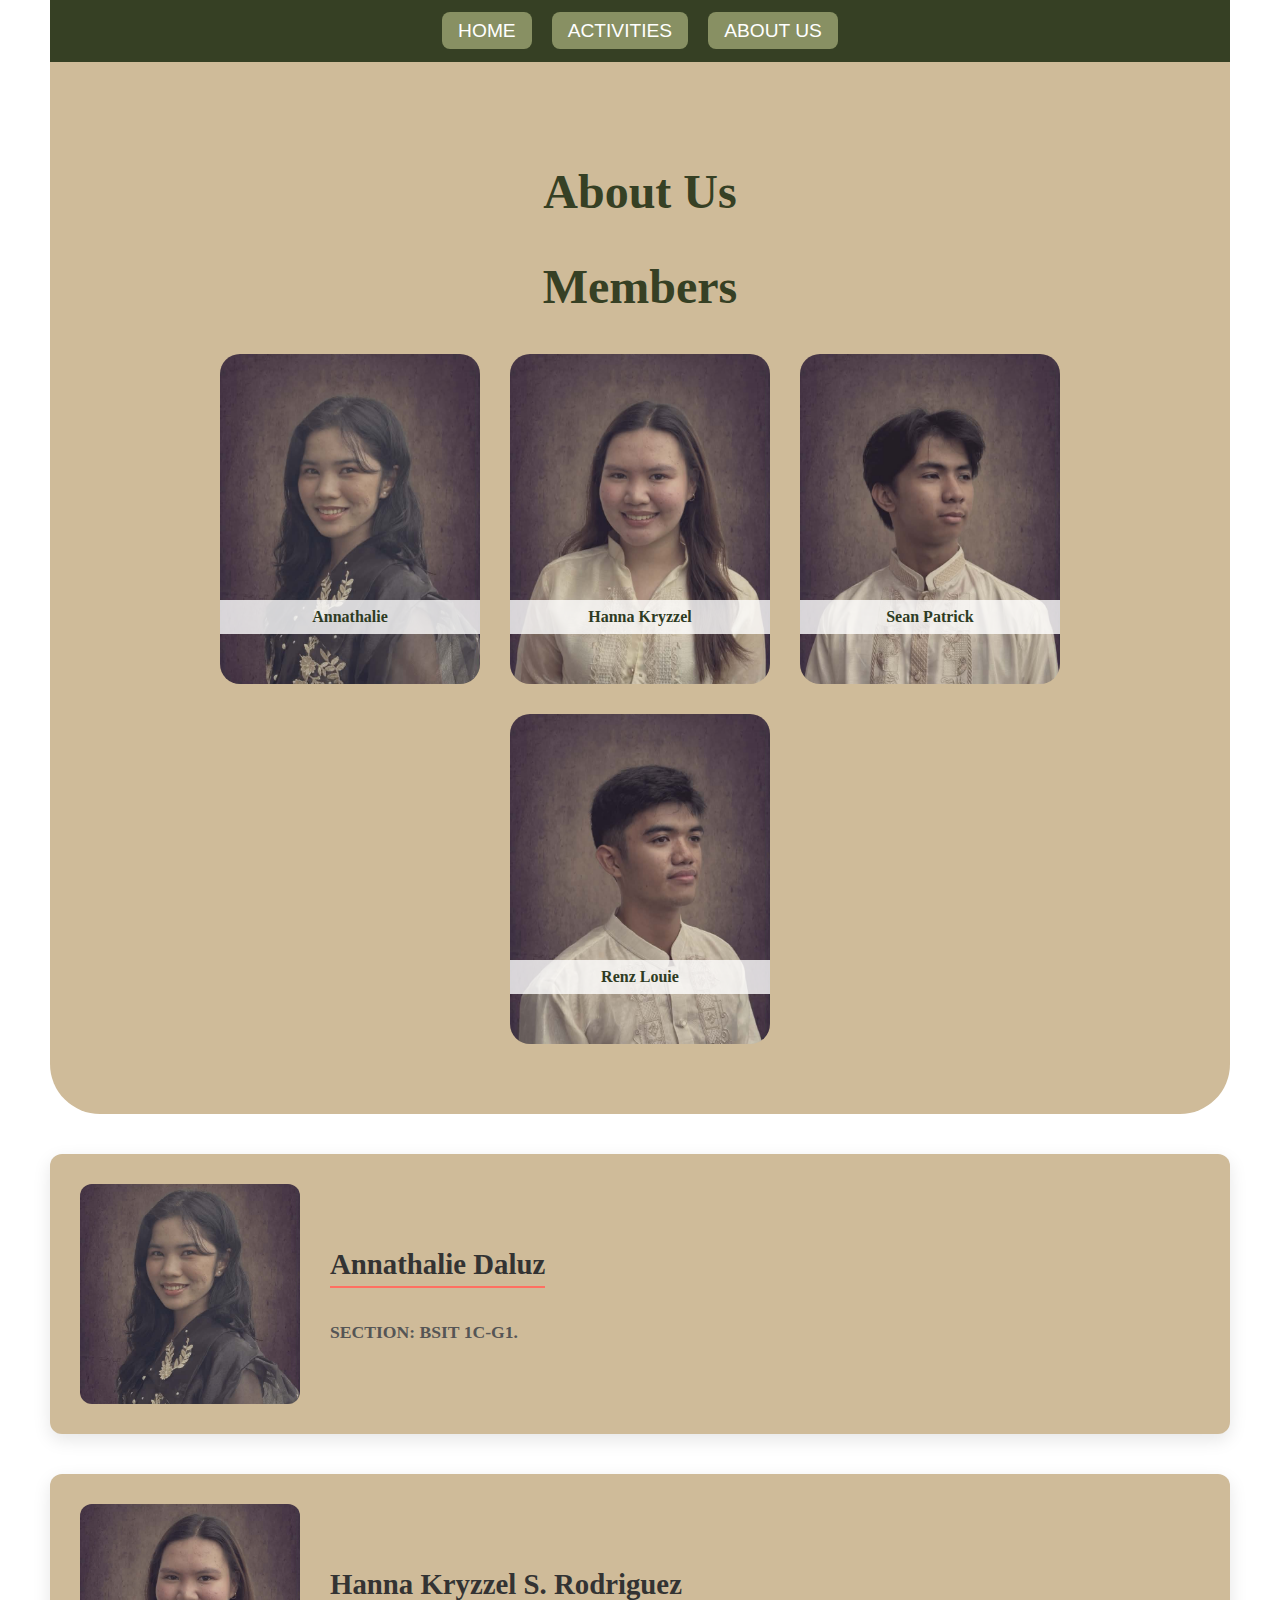
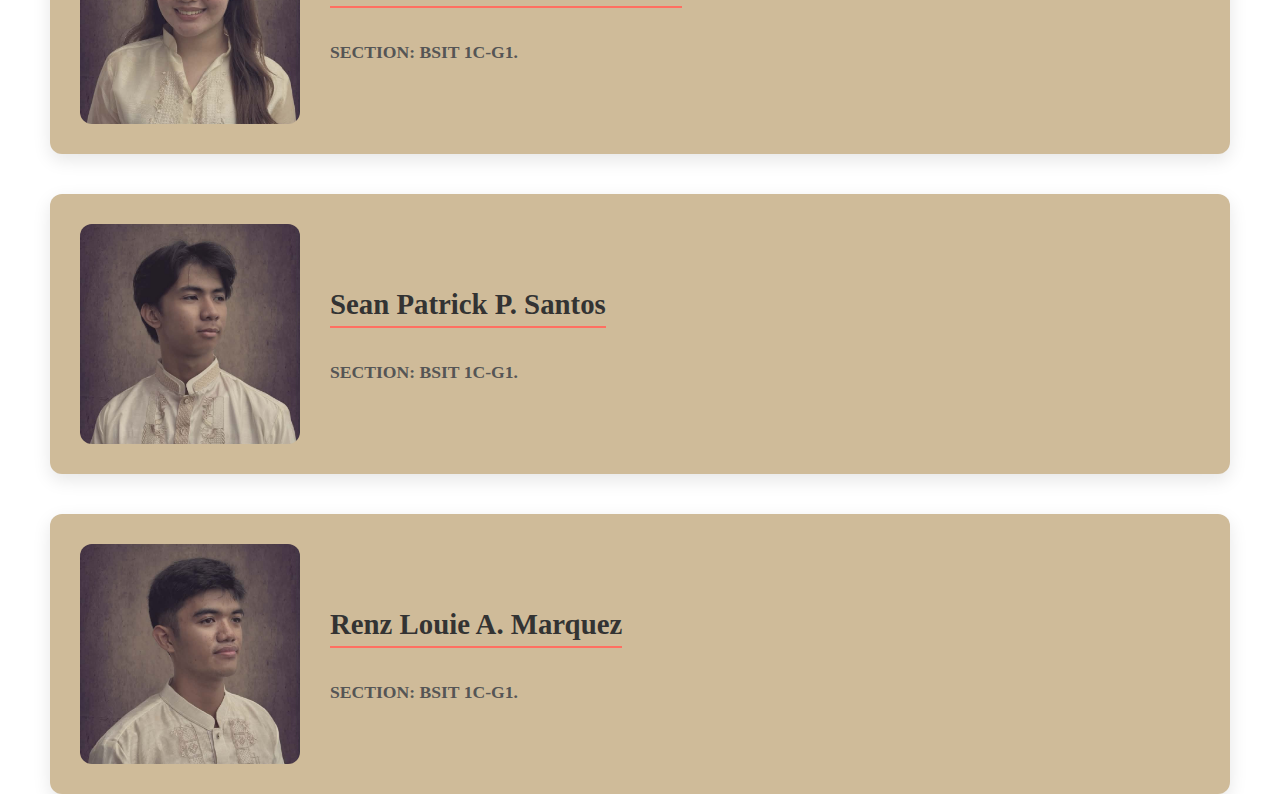
<file: Aboutus.html>
<!DOCTYPE html>
<html lang="en">

<head>
    <meta charset="UTF-8" />
    <meta name="viewport" content="width=device-width, initial-scale=1.0" />
    <link rel="stylesheet" href="Aboutus.css">
    <title>Regal Crest</title>
    <style>

    </style>

<body>
    <header>
        <nav class="navbar">
        <ul class="nav-list">
            <li><a href="index.html">HOME</a></li>
            <li><a href="Website.html">ACTIVITIES</a></li>
            <li><a href="Aboutus.html">ABOUT US</a></li>
        </ul>
    </nav>

    </header>


    <section class="features" id="aboutus">
        <h1 class="About">About Us</h1>
        <h2 class="Members">Members</h2>
        <div class="cards">
            <div class="card" onclick="openViewer('annathalie')">
                <img src="ZPictures/1.jpg" alt="3D Model">
                <div class="name">Annathalie</div>
                <div class="overlay">Annathalie
                </div>
            </div>
        
            <div class="card" onclick="openViewer('hanna')">
                <img src="ZPictures/2.jpg" alt="Magazine Cover">
                <div class="name">Hanna Kryzzel</div>
                <div class="overlay">
                    <pre>
                                                   
                </div>
            </div>
        
            <div class="card" onclick="openViewer('sean')">
                <img src="ZPictures/3.jpg" alt="Front Design">
                <div class="name">Sean Patrick</div>
                <div class="overlay">This is a sample description.</div>
            </div>
        
            <div class="card" onclick="openViewer('renz')">
                <img src="ZPictures/4.jpg" alt="Magazine Layout">
                <div class="name">Renz Louie</div>
                <div class="overlay">Magazine project description.</div>
            </div>
        </div>

    </section>
    <!-- Member sections -->
    <div id="annathalie" class="member-section">
        <div class="member-content">
            <img src="ZPictures/1.jpg" alt="Annathalie" class="member-img">
            <div class="member-info">
                <h2>Annathalie Daluz</h2>
                <p>SECTION: BSIT 1C-G1.</p>
                
            </div>
        </div>
    </div>
    
    <div id="hanna" class="member-section">
        <div class="member-content">
            <img src="ZPictures/2.jpg" alt="Hanna Kryzzel" class="member-img">
            <div class="member-info">
                <h2>Hanna Kryzzel S. Rodriguez</h2>
                <p>SECTION: BSIT 1C-G1.</p>
                
            </div>
        </div>
    </div>
    
    <div id="sean" class="member-section">
        <div class="member-content">
            <img src="ZPictures/3.jpg" alt="Sean Patrick" class="member-img">
            <div class="member-info">
                <h2>Sean Patrick P. Santos</h2>
                <p>SECTION: BSIT 1C-G1.</p>
                
            </div>
        </div>
    </div>
    
    <div id="renz" class="member-section">
        <div class="member-content">
            <img src="ZPictures/4.jpg" alt="Renz Louie" class="member-img">
            <div class="member-info">
                <h2>Renz Louie A. Marquez</h2>
                <p>SECTION: BSIT 1C-G1.</p>
                
            </div>
        </div>
    </div>
    <script src="Aboutus.js"></script>
</body>

</html>
</file>
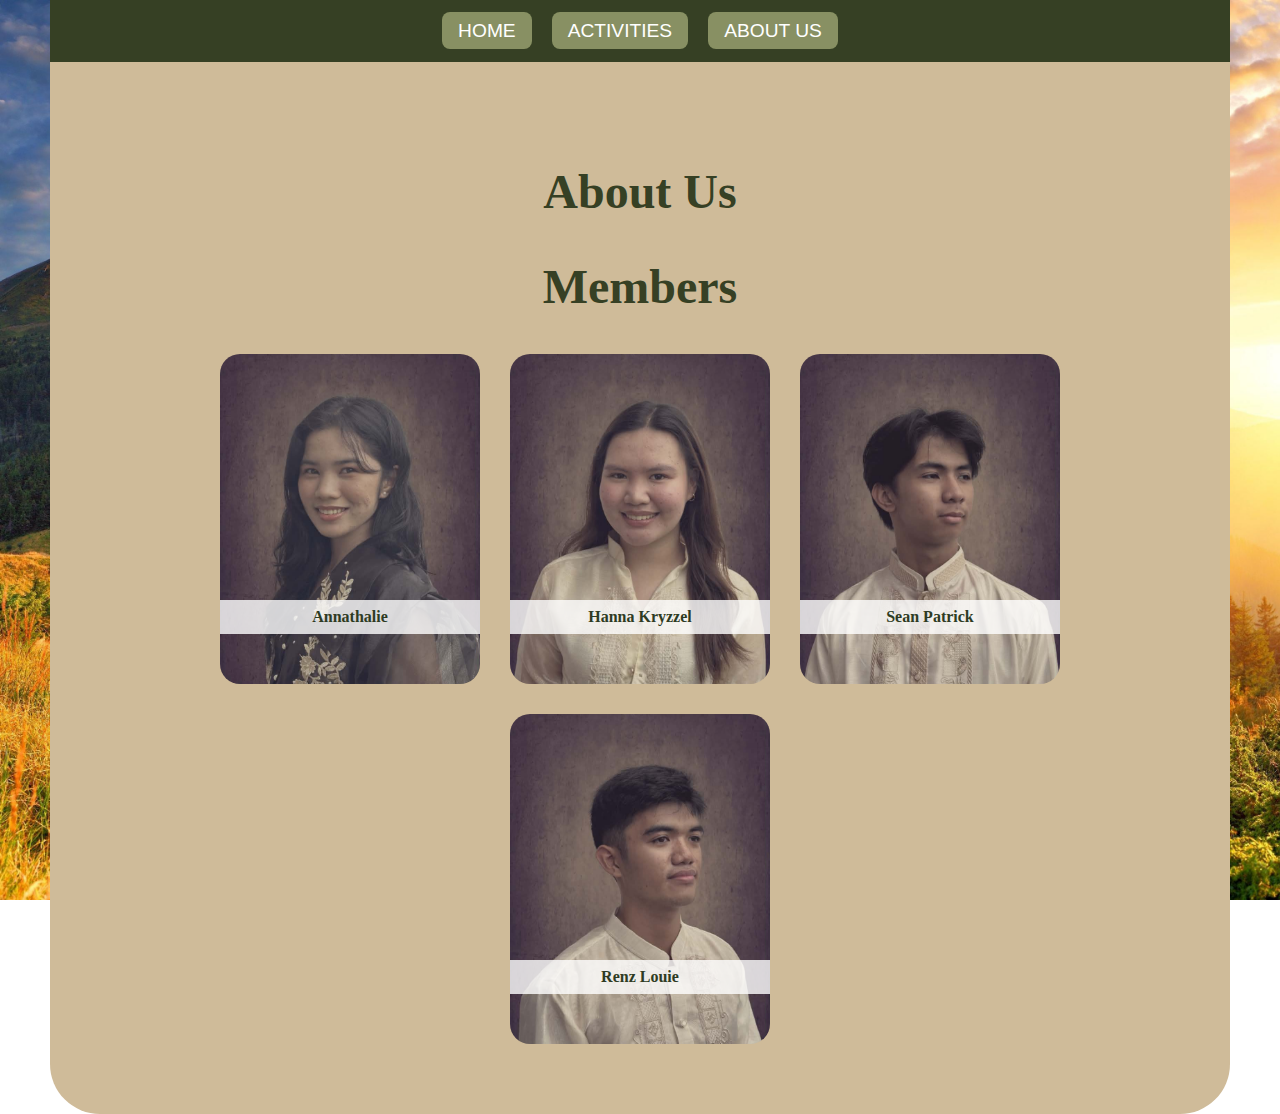
<file: website/Pages/Aboutus.html>
<!DOCTYPE html>
<html lang="en">

<head>
    <meta charset="UTF-8" />
    <meta name="viewport" content="width=device-width, initial-scale=1.0" />
    <link rel="stylesheet" href="Aboutus.css">
    <title>Regal Crest</title>
    <style>

    </style>

<body>
    <header>
        <nav class="navbar">
        <ul class="nav-list">
            <li><a href="../index.html">HOME</a></li>
            <li><a href="Website.html">ACTIVITIES</a></li>
            <li><a href="Aboutus.html">ABOUT US</a></li>
        </ul>
    </nav>

    </header>


    <section class="features" id="aboutus">
        <h1 class="About">About Us</h1>
        <h2 class="Members">Members</h2>
        <div class="cards">
            <div class="card" onclick="openViewer(this)">
                <img src="ZPictures/1.jpg" alt="3D Model">
                <div class="name">Annathalie</div>
                <div class="overlay">
                    <hr>
                    <pre>
                                Our team attended a hands-on 3D Printing Workshop,
                                where we learned the basics of 3D modeling, 
                                machine operation, and printingtechniques to 
                                enhance our technicalskills for future projects.
                               </pre>
                </div>
            </div>
        
            <div class="card" onclick="openViewer(this)">
                <img src="ZPictures/2.jpg" alt="Magazine Cover">
                <div class="name">Hanna Kryzzel</div>
                <div class="overlay">
                    <pre>
                                                    Our team attended a hands-on 3D Printing Workshop,
                                                    where we learned the basics of 3D modeling, 
                                                    machine operation, and printingtechniques to 
                                                    enhance our technicalskills for future projects.
                                                   </pre>
                </div>
            </div>
        
            <div class="card" onclick="openViewer(this)">
                <img src="ZPictures/3.jpg" alt="Front Design">
                <div class="name">Sean Patrick</div>
                <div class="overlay">This is a sample description.</div>
            </div>
        
            <div class="card" onclick="openViewer(this)">
                <img src="ZPictures/4.jpg" alt="Magazine Layout">
                <div class="name">Renz Louie</div>
                <div class="overlay">Magazine project description.</div>
            </div>
        </div>
    </section>
    <script src="Website.js"></script>
</body>

</html>
</file>
<file: Aboutus.css>
/* Reset & base */
html,
body {
    height: 100%;
    /* stretch to full viewport height */
    margin: 0;
    padding: 0;
}

body {
    
    background-position: center;
    background-repeat: no-repeat;
    background-size: cover;
    /* scales image to cover entire area */
    background-attachment: fixed;
    /* optional: keeps it fixed while scrolling */
    font-family: Georgia, 'Times New Roman', Times, serif
}

header a {
    text-decoration: none;
    color: #2e3b23;
}

/* Navbar (same width as activities) */
.navbar {
    border-radius: 0;
    background-color: rgb(54, 64, 36);
    padding: 20px 30px;
    font-family: Verdana, Geneva, Tahoma, sans-serif;
    display: flex;
    align-items: center;
    justify-content: center;
    margin: 0 50px;
    box-sizing: border-box;
}

.navbar .nav-list {
    border-radius: 0;
    justify-content: center;
    padding: 0;
    margin: 0;
    display: flex;
    gap: 20px;
    list-style: none;
    flex-wrap: wrap;
    /* allow wrapping on small screens */
}

.navbar .nav-list li a {
    border-radius: 0;
    background-color: rgb(136, 144, 99);
    font-weight: 600;
    font-size: larger;
    text-decoration: none;
    font-size: 1.2rem;
    color: rgb(255, 255, 255);
    font-weight: 500;
}

.nav-list li a:hover {
    text-decoration: underline;
}

.navbar .nav-list li a {
    padding: 8px 16px;
    /* add some padding so background shows */
    border-radius: 8px;
    /* rounded corners */
    transition: 0.3s ease;
    /* smooth animation */
}

.navbar .nav-list li a:hover {
    background-color: #3f6d2c;
    /* dark green background */
    color: #fff;
    /* keep text white */
}

.cards {
    display: flex;
    justify-content: center;
    gap: 30px;
    margin-top: 40px;
    flex-wrap: wrap;
    /* wrap cards on smaller screens */
}

.card {
    width: 260px;
    height: 330px;
    border-radius: 20px;
    overflow: hidden;
    position: relative;
}

.card img {
    width: 100%;
    height: 100%;
    object-fit: cover;
}

.card:hover img {
    box-shadow: 0 4px 16px rgba(0, 0, 0, 0.3);
    transform: scale(1.05);
    transition: transform 0.3s ease;
}

.card .name {
    text-align: center;
    font-size: 1rem;
    font-weight: 600;
    color: #2e3b23;
    background-color: rgba(255, 255, 255, 0.8);
    padding: 8px 0;
    position: absolute;
    bottom: 50px;
    /* adjust based on overlay height */
    width: 100%;
    z-index: 1;
}

/* Overlay */
.overlay {
    position: absolute;
    top: 50%;
    left: 50%;
    transform: translate(-50%, -50%);
    width: 90%;
    text-align: center;
    color: white;
    opacity: 0;
    transition: 0.3s ease;
}

.card.active .overlay {
    opacity: 1;
}

.overlay-title {
    font-size: 2.5rem;
    /* big bold name */
    font-weight: 700;
    margin-bottom: 10px;
}

.overlay-desc {
    font-size: 1rem;
    font-weight: 400;
    line-height: 1.4;
}
/* Features */
.features {
    margin: 0 50px;
    border-radius: 0 0 50px 50px;
    background-color: rgb(207, 187, 153);
    color: rgb(0, 0, 0);
    padding: 70px 40px;
}

.icons {
    display: grid;
    grid-template-columns: repeat(auto-fit, minmax(150px, 1fr));
    gap: 20px;
    margin-top: 40px;
}

.icon {
    font-size: 1rem;
}

/* Viewer Modal */
.viewer {
    position: fixed;
    top: 0;
    left: 0;
    width: 100%;
    height: 100%;
    background: rgba(0, 0, 0, 0.7);
    display: none;
    /* hidden until opened */
    justify-content: center;
    /* center horizontally */
    align-items: center;
    /* center vertically */
    z-index: 9999;
}

.viewer-content {
    background: white;
    padding: 20px;
    border-radius: 20px;
    display: flex;
    flex-direction: row;
    /* side by side (image + text) */
    gap: 20px;
    align-items: flex-start;
    justify-content: center;
    /* center content inside */
    max-width: 80vw;
    /* responsive width */
    max-height: 80vh;
    overflow-y: auto;
    box-sizing: border-box;
}

.viewer-content img {
    width: 50%;
    /* take half the modal width */
    max-width: 400px;
    height: auto;
    object-fit: cover;
    border-radius: 10px;
}

.viewer-content p {
    width: 50%;
    /* take the other half */
    font-size: 1rem;
    line-height: 1.6;
    word-wrap: break-word;
    color: black;
}

.close {
    position: absolute;
    top: 20px;
    right: 40px;
    font-size: 2rem;
    color: white;
    cursor: pointer;
}

.features .About {
    font-size: 3rem;
    font-weight: bold;
    text-align: center;
    margin-bottom: 10px;
    color: rgb(54, 64, 36);
}
.features .Members {
    font-size: 3rem;
    font-weight: bold;
    text-align: center;
    margin-bottom: 10px;
    color: rgb(54, 64, 36);
}
.features {
    margin: 0 50px;
    /* this sets the left/right margin for the whole section */
}

/* Match member-section margin with cards */
.member-section {
    margin: 40px 50px;
    /* same left/right as .features and .cards */
    padding: 30px;
    background: rgb(207, 187, 153);
    border-radius: 12px;
    box-shadow: 0 6px 18px rgba(0, 0, 0, 0.1);
    transition: transform 0.3s ease, box-shadow 0.3s ease;
}
.member-section:hover {
    transform: translateY(-5px);
    box-shadow: 0 10px 25px rgba(0, 0, 0, 0.15);
}

.member-content {
    display: flex;
    align-items: center;
    gap: 30px;
}

.member-img {
    width: 220px;
    height: 220px;
    border-radius: 12px;
    object-fit: cover;
    transition: transform 0.3s ease;
}

.member-section:hover .member-img {
    transform: scale(1.05);
}

.member-info {
    flex: 1;
    animation: fadeInRight 0.6s ease;
}

.member-info h2 {
    margin-bottom: 12px;
    font-size: 1.8rem;
    color: #333;
    border-bottom: 2px solid #ff6f61;
    display: inline-block;
    padding-bottom: 5px;
}

.member-info p {
    font-weight: 900;
    font-size: 1.1rem;
    line-height: 1.6;
    color: #555;
}

/* Smooth fade-in animation */
@keyframes fadeInRight {
    from {
        opacity: 0;
        transform: translateX(30px);
    }

    to {
        opacity: 1;
        transform: translateX(0);
    }
}


/* ========================= */
/* Responsive Media Queries  */
/* ========================= */

/* Tablets */
@media (max-width: 1024px) {
    .activities {
        padding: 40px;
    }

    .activities .Title {
        font-size: 8vw;
    }

    .activities .Def {
        font-size: 2.5vw;
    }

    .navbar {
        margin: 0 20px;
    }
}

/* Mobile phones */
@media (max-width: 768px) {
    .member-content {
        flex-direction: column;
        text-align: center;
    }

    .member-img {
        width: 100%;
        max-width: 300px;
    }
}
@media (max-width: 600px) {
    .viewer-content {
            flex-direction: column;
            align-items: center;
            max-width: 95vw;
            max-height: 90vh;
        }
    
        .viewer-content img,
        .viewer-content p {
            width: 100%;
        }
    

    .navbar {
        flex-direction: column;
        padding: 15px;
        margin: 0 10px;
        align-items: center;
        /* centers child elements horizontally */
    }

    .navbar .nav-list {
        display: flex;
        flex-direction: column;
        align-items: center;
        /* centers nav items horizontally */
        gap: 10px;
    }

    .navbar .nav-list li a {
        font-weight: 600;
        font-size: larger;
        display: inline-block;
        font-size: 1rem;
        text-align: center;
        /* centers text inside the link */
    }

    .activities {
        margin: 0 10px;
        padding: 30px;
    }

    .activities .Title {
        font-size: 10vw;
    }

    .activities .Def {
        font-size: 4vw;
    }

    .cards {
        gap: 15px;
    }

    .card {
        width: 90%;
        max-width: 300px;
        height: auto;
    }

    .features {
        margin: 0 10px;
        padding: 40px 20px;
    }

    .icons {
        grid-template-columns: 1fr 1fr;
        gap: 15px;
    }
}
</file>
<file: website/Pages/Aboutus.css>
/* Reset & base */
html,
body {
    height: 100%;
    /* stretch to full viewport height */
    margin: 0;
    padding: 0;
}

body {
    background-image: url("ZPictures/sampleee.jpg");
    background-position: center;
    background-repeat: no-repeat;
    background-size: cover;
    /* scales image to cover entire area */
    background-attachment: fixed;
    /* optional: keeps it fixed while scrolling */
    font-family: Georgia, 'Times New Roman', Times, serif
}

header a {
    text-decoration: none;
    color: #2e3b23;
}

/* Navbar (same width as activities) */
.navbar {
    border-radius: 0;
    background-color: rgb(54, 64, 36);
    padding: 20px 30px;
    font-family: Verdana, Geneva, Tahoma, sans-serif;
    display: flex;
    align-items: center;
    justify-content: center;
    margin: 0 50px;
    box-sizing: border-box;
}

.navbar .nav-list {
    border-radius: 0;
    justify-content: center;
    padding: 0;
    margin: 0;
    display: flex;
    gap: 20px;
    list-style: none;
    flex-wrap: wrap;
    /* allow wrapping on small screens */
}

.navbar .nav-list li a {
    border-radius: 0;
    background-color: rgb(136, 144, 99);
    font-weight: 600;
    font-size: larger;
    text-decoration: none;
    font-size: 1.2rem;
    color: rgb(255, 255, 255);
    font-weight: 500;
}

.nav-list li a:hover {
    text-decoration: underline;
}

.navbar .nav-list li a {
    padding: 8px 16px;
    /* add some padding so background shows */
    border-radius: 8px;
    /* rounded corners */
    transition: 0.3s ease;
    /* smooth animation */
}

.navbar .nav-list li a:hover {
    background-color: #3f6d2c;
    /* dark green background */
    color: #fff;
    /* keep text white */
}

.cards {
    display: flex;
    justify-content: center;
    gap: 30px;
    margin-top: 40px;
    flex-wrap: wrap;
    /* wrap cards on smaller screens */
}

.card {
    width: 260px;
    height: 330px;
    border-radius: 20px;
    overflow: hidden;
    position: relative;
}

.card img {
    width: 100%;
    height: 100%;
    object-fit: cover;
}

.card:hover img {
    box-shadow: 0 4px 16px rgba(0, 0, 0, 0.3);
    transform: scale(1.05);
    transition: transform 0.3s ease;
}

.card .name {
    text-align: center;
    font-size: 1rem;
    font-weight: 600;
    color: #2e3b23;
    background-color: rgba(255, 255, 255, 0.8);
    padding: 8px 0;
    position: absolute;
    bottom: 50px;
    /* adjust based on overlay height */
    width: 100%;
    z-index: 1;
}

/* Overlay */
.overlay {
    position: absolute;
    bottom: 0;
    left: 50%;
    /* move to horizontal center */
    transform: translateX(-50%);
    /* adjust to truly center */
    width: auto;
    /* shrink to fit content */
    max-width: 90%;
    /* prevent overflow */
    padding: 10px 20px;
    background: rgba(0, 0, 0, 0.6);
    color: white;
    font-size: 1rem;
    font-weight: 600;
    text-align: center;
    border-radius: 10px;
    opacity: 0;
    transition: 0.3s ease;
    box-sizing: border-box;
}

.card.active .overlay {
    opacity: 1;
}

/* Features */
.features {
    margin: 0 50px;
    border-radius: 0 0 50px 50px;
    background-color: rgb(207, 187, 153);
    color: rgb(0, 0, 0);
    padding: 70px 40px;
}

.icons {
    display: grid;
    grid-template-columns: repeat(auto-fit, minmax(150px, 1fr));
    gap: 20px;
    margin-top: 40px;
}

.icon {
    font-size: 1rem;
}

/* Viewer Modal */
.viewer {
    position: fixed;
    top: 0;
    left: 0;
    width: 100%;
    height: 100%;
    background: rgba(0, 0, 0, 0.7);
    display: none;
    justify-content: center;
    align-items: center;
    z-index: 9999;
}

.viewer-content {
    background: white;
    padding: 20px;
    border-radius: 20px;
    display: flex;
    flex-direction: column;
    /* stack on small screens */
    gap: 20px;
    align-items: center;
    max-width: 95vw;
    max-height: 90vh;
    overflow-y: auto;
}

.viewer-content img {
    width: 100%;
    max-width: 400px;
    height: auto;
    object-fit: cover;
    border-radius: 10px;
}

.viewer-content p {
    font-size: 1rem;
    line-height: 1.6;
    max-width: 90%;
    word-wrap: break-word;
    color: black;
}

.close {
    position: absolute;
    top: 20px;
    right: 40px;
    font-size: 2rem;
    color: white;
    cursor: pointer;
}

.features .About {
    font-size: 3rem;
    font-weight: bold;
    text-align: center;
    margin-bottom: 10px;
    color: rgb(54, 64, 36);
}
.features .Members {
    font-size: 3rem;
    font-weight: bold;
    text-align: center;
    margin-bottom: 10px;
    color: rgb(54, 64, 36);
}

/* ========================= */
/* Responsive Media Queries  */
/* ========================= */

/* Tablets */
@media (max-width: 1024px) {
    .activities {
        padding: 40px;
    }

    .activities .Title {
        font-size: 8vw;
    }

    .activities .Def {
        font-size: 2.5vw;
    }

    .navbar {
        margin: 0 20px;
    }
}

/* Mobile phones */
@media (max-width: 600px) {
    .navbar {
        flex-direction: column;
        padding: 15px;
        margin: 0 10px;
        align-items: center;
        /* centers child elements horizontally */
    }

    .navbar .nav-list {
        display: flex;
        flex-direction: column;
        align-items: center;
        /* centers nav items horizontally */
        gap: 10px;
    }

    .navbar .nav-list li a {
        font-weight: 600;
        font-size: larger;
        display: inline-block;
        font-size: 1rem;
        text-align: center;
        /* centers text inside the link */
    }

    .activities {
        margin: 0 10px;
        padding: 30px;
    }

    .activities .Title {
        font-size: 10vw;
    }

    .activities .Def {
        font-size: 4vw;
    }

    .cards {
        gap: 15px;
    }

    .card {
        width: 90%;
        max-width: 300px;
        height: auto;
    }

    .features {
        margin: 0 10px;
        padding: 40px 20px;
    }

    .icons {
        grid-template-columns: 1fr 1fr;
        gap: 15px;
    }
}
</file>
